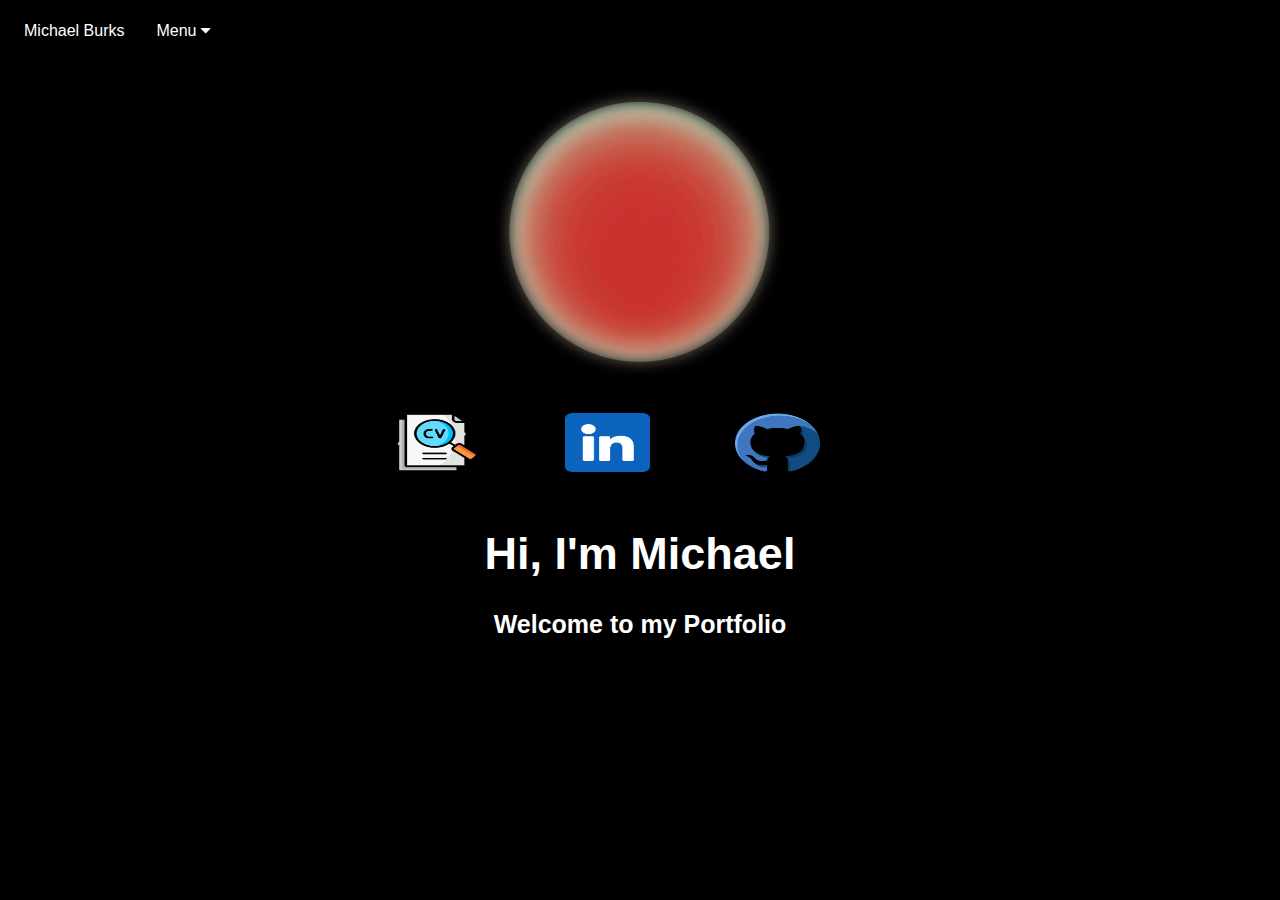
<file: index.html>
<!DOCTYPE html>
<html lang="en">
<head>
    <meta charset="UTF-8">
    <title>Michael Burks</title>
    <script src="script.js"></script>

    <link rel="icon" type="image/x-icon" href="favicon.ico">
    <meta name="viewport" content="width=device-width, initial-scale=1">
    <link rel="stylesheet" type="text/css" href="styles.css" />
    <link rel="stylesheet" href="https://cdnjs.cloudflare.com/ajax/libs/font-awesome/4.7.0/css/font-awesome.min.css">
    <style>
        body {
            background-color: rgb(0, 0, 0);
        }

        img#main-image {
            width: 100%;
            max-width: 600;
            height: auto;
        }

        .social-icons {
            display: flex; 
            justify-content: center; 
            margin-top: 10px; 
        }

        .social-icons img {
            width: 150px; 
            height: auto;
            margin: 0 10px;
        }

    </style>
    <script src=""></script>
</head>
<body>

<!-- nav bar -->
<div class="navbar">
    <a href="index.html">Michael Burks</a>
    <div class="dropdown">
        <button class="dropbtn">Menu 
            <i class="fa fa-caret-down"></i>
        </button>
        <div class="dropdown-content" style="float:right;">
            <a href="about.html">About</a>
            <a href="skills.html">Skills</a>
            <a href="projects.html">Projects</a>
            <a href="contact.html">Contact</a>
        </div>
    </div> 
</div>

<!-- flexbox -->
<div class="content-container">
    <img id="main-image" src="james.png" alt="James Turrell">
    <!-- transparent imgs -->
    <div class="social-icons">
        <a href="https://www.google.com" target="_blank" class="transparent-image"><img src="resume.png" alt="Transparent Image 1"></a>
        <a href="https://www.linkedin.com/in/michael-b-916711299/" target="_blank" class="transparent-image"><img src="linkedin.png" alt="LinkedIn"></a>
        <a href="https://github.com/mdburks" target="_blank" class="transparent-image"><img src="github.png" alt="GitHub"></a>
    </div>
    
    <h1>Hi, I'm Michael</h1>
    <h3>Welcome to my Portfolio</h3>
   
</body>
</html>
</file>
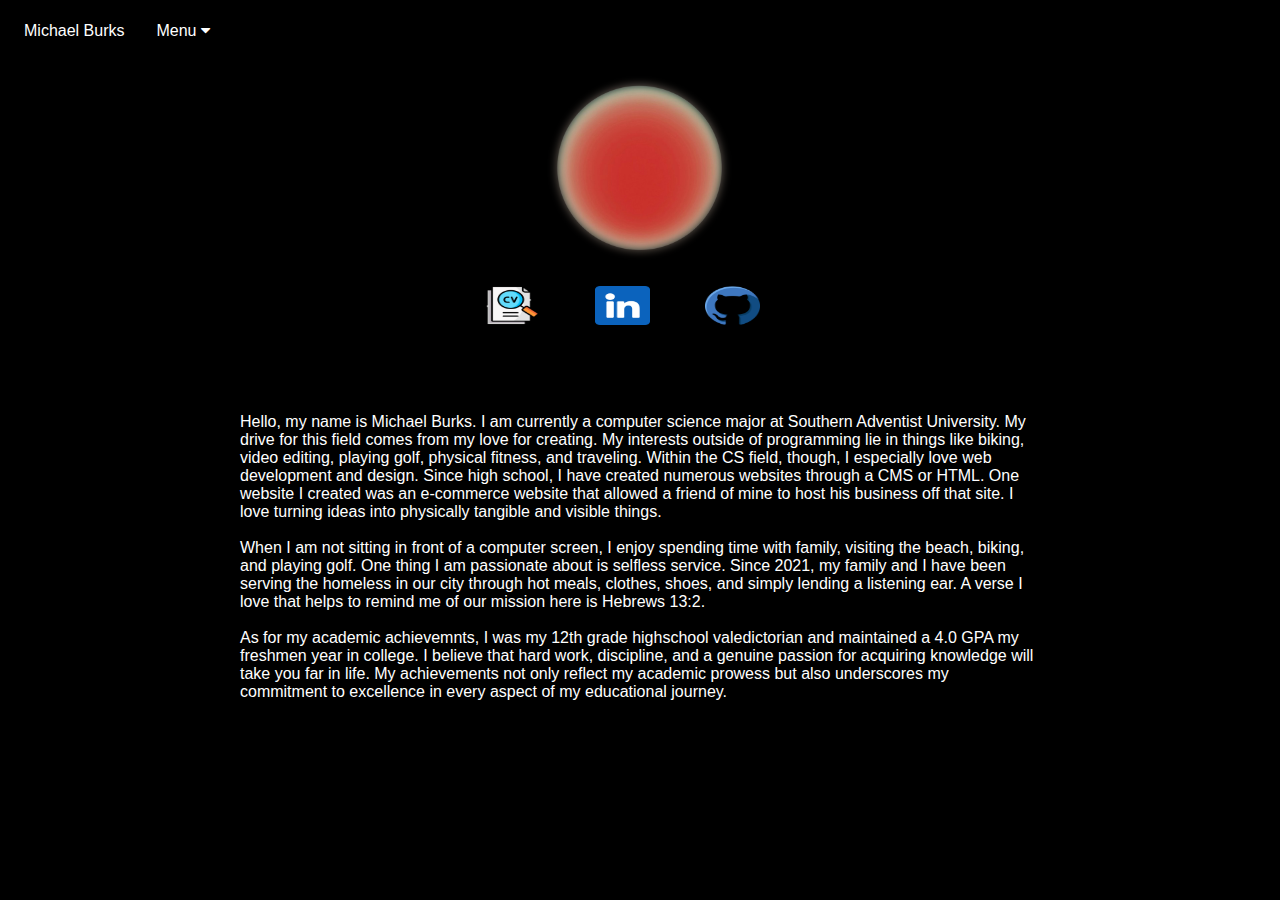
<file: about.html>
<!DOCTYPE html>
<html lang="en">
<head>
    <meta charset="UTF-8">
    <title>Michael Burks</title>
    <script src="script.js"></script>
    <meta name="viewport" content="width=device-width, initial-scale=1">
    <link rel="stylesheet" type="text/css" href="styles.css" />
    <link rel="stylesheet" href="https://cdnjs.cloudflare.com/ajax/libs/font-awesome/4.7.0/css/font-awesome.min.css">
    <style>
        body {
            background-color: rgb(0, 0, 0);
        }

        img#main-image {
            width: 100%;
            max-width: 400px;
            height: auto;
        }

        
        .social-icons {
            display: flex; 
            justify-content: center; 
            margin-top: 10px; 
        }

        .social-icons img {
            width: 90px; 
            height: auto;
            margin: 0 10px; 
        }

        .content-container {
        display: flex;
        flex-direction: column;
        align-items: center; 
        text-align: left; 
         }
    
        .content-container p {
        max-width: 800px; 
        margin: 0 auto; 
        }

    </style>
    <script src=""></script>
</head>
<body>

<!-- nav bar -->
<div class="navbar">
    <a href="index.html">Michael Burks</a>
    <div class="dropdown">
        <button class="dropbtn">Menu 
            <i class="fa fa-caret-down"></i>
        </button>
        <div class="dropdown-content" style="float:right;">
            <a href="about.html">About</a>
            <a href="skills.html">Skills</a>
            <a href="projects.html">Projects</a>
            <a href="contact.html">Contact</a>
        </div>
    </div> 
</div>

<!-- flexbox -->
<div class="content-container">
    <img id="main-image" src="james.png" alt="James Turrell">
    <!-- transparent imgs -->
    <div class="social-icons">
        <a href="https://www.google.com" target="_blank" class="transparent-image"><img src="resume.png" alt="Transparent Image 1"></a>
        <a href="https://www.linkedin.com/in/michael-b-916711299/" target="_blank" class="transparent-image"><img src="linkedin.png" alt="LinkedIn"></a>
        <a href="https://github.com/mdburks" target="_blank" class="transparent-image"><img src="github.png" alt="GitHub"></a>
    </div>
    <br>
    <br>
    <br>
    <br>
    <p>
      
        Hello, my name is Michael Burks. I am currently a computer science
        major at Southern Adventist University. My drive for this field comes
        from my love for creating. My interests outside of programming lie in things like
        biking, video editing, playing golf, physical fitness, and traveling.
        Within the CS field, though, I especially love web development and design.
        Since high school, I have created numerous websites through a CMS
        or HTML. One website I created was an e-commerce website that allowed
        a friend of mine to host his business off that site. I love turning ideas
        into physically tangible and visible things. 
        <br>
        <br>
        
        When I am not sitting in front of a computer screen, I enjoy spending
        time with family, visiting the beach, biking, and playing golf. One thing
        I am passionate about is selfless service. Since 2021, my family and I
        have been serving the homeless in our city through hot meals, clothes,
        shoes, and simply lending a listening ear. A verse I love that helps to
        remind me of our mission here is Hebrews 13:2.
        <br>
        <br>
        As for my academic achievemnts, I was my 12th grade highschool valedictorian
        and maintained a 4.0 GPA my freshmen year in college. I believe that hard work, 
        discipline, and a genuine passion for acquiring knowledge will take you far in life. 
        My achievements not only reflect my academic prowess but also underscores my commitment 
        to excellence in every aspect of my educational journey. 
    </p>
</div>

</body>
</html>
</file>
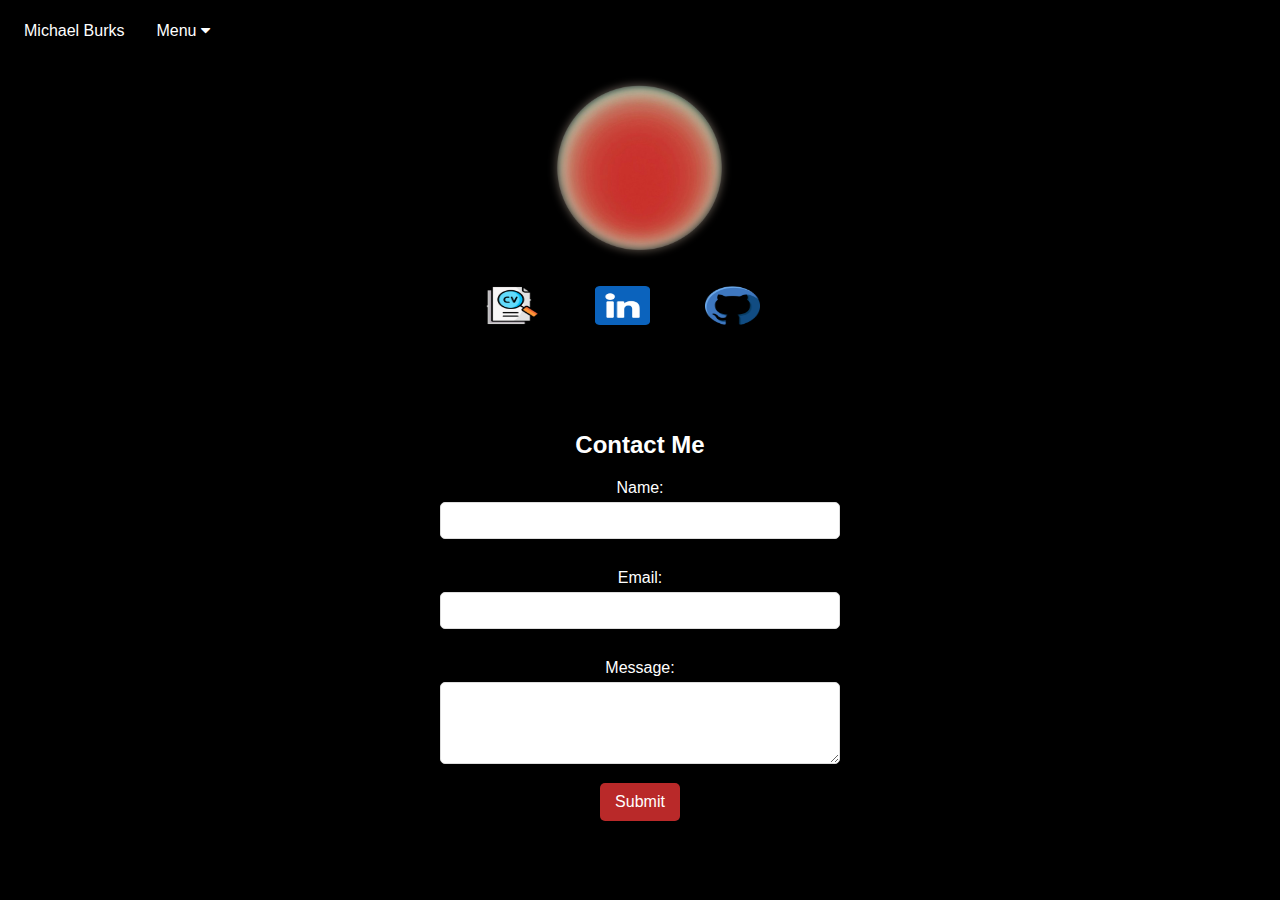
<file: contact.html>
<!DOCTYPE html>
<html lang="en">

<head>
    <meta charset="UTF-8">
    <title>Michael Burks</title>
    <script src="script.js"></script>
    <meta name="viewport" content="width=device-width, initial-scale=1">
    <link rel="stylesheet" type="text/css" href="styles.css" />
    <link rel="stylesheet" href="https://cdnjs.cloudflare.com/ajax/libs/font-awesome/4.7.0/css/font-awesome.min.css">

    <style>
        body {
            background-color: rgb(0, 0, 0);
        }

        img#main-image {
            width: 100%;
            max-width: 400px;
            height: auto;
        }

        /* Style for the LinkedIn, Resume, and GitHub images */
        .social-icons {
            display: flex;
            justify-content: center;
            margin-top: 10px;
        }

        .social-icons img {
            width: 90px;
            height: auto;
            margin: 0 10px;
        }
    </style>

    <script src=""></script>
</head>

<body>

    <!-- Navigation Bar -->
    <div class="navbar">
        <a href="index.html">Michael Burks</a>
        <div class="dropdown">
            <button class="dropbtn">Menu
                <i class="fa fa-caret-down"></i>
            </button>
            <div class="dropdown-content" style="float:right;">
                <a href="about.html">About</a>
                <a href="skills.html">Skills</a>
                <a href="projects.html">Projects</a>
                <a href="contact.html">Contact</a>
            </div>
        </div>
    </div>

    <!-- Content Container with Flexbox -->
    <div class="content-container">
        <img id="main-image" src="james.png" alt="James Turrell">

        <!-- Transparent images with links -->
        <div class="social-icons">
            <a href="https://www.google.com" target="_blank" class="transparent-image"><img src="resume.png" alt="Transparent Image 1"></a>
            <a href="https://www.linkedin.com/in/michael-b-916711299/" target="_blank" class="transparent-image"><img src="linkedin.png" alt="LinkedIn"></a>
            <a href="https://github.com/mdburks" target="_blank" class="transparent-image"><img src="github.png" alt="GitHub"></a>
        </div>

        <!-- Contact Form -->
        <div class="contact-form">
            <h2>Contact Me</h2>
            <form action="#" method="post">
                <label for="name">Name:</label>
                <input type="text" id="name" name="name" required>

                <label for="email">Email:</label>
                <input type="email" id="email" name="email" required>

                <label for="message">Message:</label>
                <textarea id="message" name="message" rows="4" required></textarea>

                <button type="submit">Submit</button>
            </form>
        </div>

    </div>

</body>

</html>
</file>
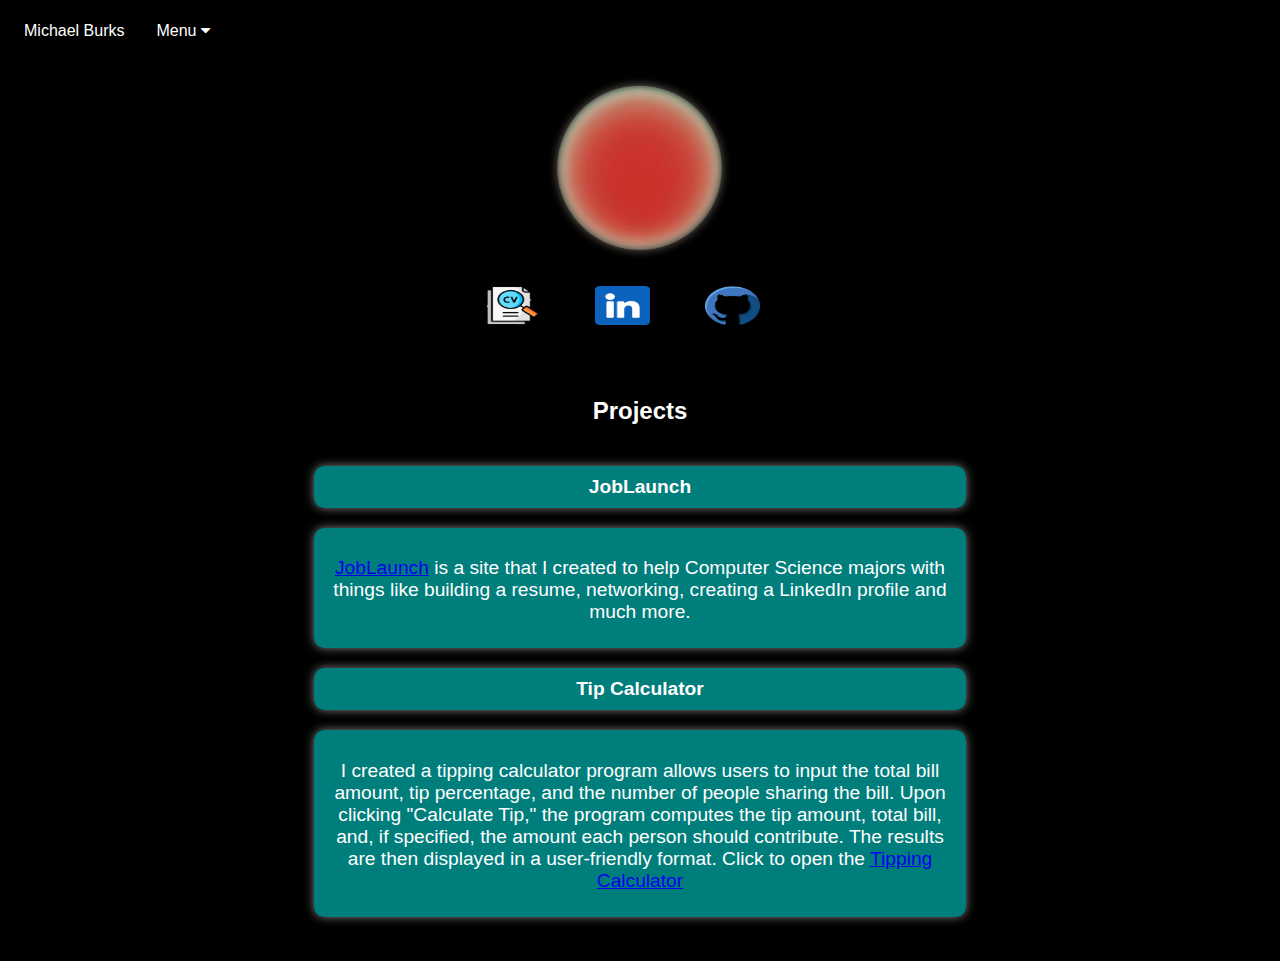
<file: projects.html>
<!DOCTYPE html>
<html lang="en">
<head>
    <meta charset="UTF-8">
    <title>Michael Burks</title>
    <script src="script.js"></script>
    <meta name="viewport" content="width=device-width, initial-scale=1">
    <link rel="stylesheet" type="text/css" href="styles.css" />
    <link rel="stylesheet" href="https://cdnjs.cloudflare.com/ajax/libs/font-awesome/4.7.0/css/font-awesome.min.css">
    <style>
        body {
            background-color: rgb(0, 0, 0);
        }

        img#main-image {
            width: 100%;
            max-width: 400px;
            height: auto;
        }

        .social-icons {
            display: flex; 
            justify-content: center; 
            margin-top: 10px; 
        }

        .social-icons img {
            width: 90px; 
            height: auto;
            margin: 0 10px; 
        }

        .content-container {
            display: flex;
            flex-direction: column;
            align-items: center;
            justify-content: center;
            text-align: center;
        }

        .projects-list {
            list-style: none;
            padding: 0;
            display: flex;
            flex-direction: column;
            align-items: center;
        }

        .projects-list li {
            font-size: 1.2em;
            font-weight: bold;
            margin-bottom: 20px;
            background-color: #009c99ce;
            padding: 10px;
            border-radius: 10px;
            color: #fff;
            width: 50%; 
            box-shadow: 0 0 10px rgba(255, 255, 255, 0.5);
            transition: background-color 0.3s ease;
        }

        .projects-list li:hover {
            background-color: rgb(185, 41, 41);
        }
    
    </style>
    <script src=""></script>
</head>
<body>

<!-- nav bar -->
<div class="navbar">
    <a href="index.html">Michael Burks</a>
    <div class="dropdown">
        <button class="dropbtn">Menu 
            <i class="fa fa-caret-down"></i>
        </button>
        <div class="dropdown-content" style="float:right;">
            <a href="about.html">About</a>
            <a href="skills.html">Skills</a>
            <a href="projects.html">Projects</a>
            <a href="contact.html">Contact</a>
        </div>
    </div> 
</div>

<!--  flexbox -->
<div class="content-container">
    <img id="main-image" src="james.png" alt="James Turrell">
    <!-- Transparent imgs -->
    <div class="social-icons">
        <a href="blank" target="_blank" class="transparent-image"><img src="resume.png" alt="Transparent Image 1"></a>
        <a href="https://www.linkedin.com/in/michael-b-916711299/" target="_blank" class="transparent-image"><img src="linkedin.png" alt="LinkedIn"></a>
        <a href="https://github.com/mdburks" target="_blank" class="transparent-image"><img src="github.png" alt="GitHub"></a>
    </div>
    <br>
    <br>
    <h2>Projects</h2>
<ul class="projects-list">
    <li>JobLaunch</li>
    <li>
        <p>
            <a href="https://www.joblaunching.com/" target="_blank">JobLaunch</a> is a site that I created 
            to help Computer Science majors with things like building a resume, networking, creating a LinkedIn 
            profile and much more. 
        </p>
    </li>
    <li>Tip Calculator</li>
    <li>
        <p>
            I created a tipping calculator program allows users to input the total bill amount, tip percentage, 
            and the number of people sharing the bill. Upon clicking "Calculate Tip," the program computes 
            the tip amount, total bill, and, if specified, the amount each person should contribute. The 
            results are then displayed in a user-friendly format. Click to open the <a href="tipcalculator.html" target="_blank">Tipping Calculator</a>
        </p>
    </li>
</ul>

</body>
</html>
</file>
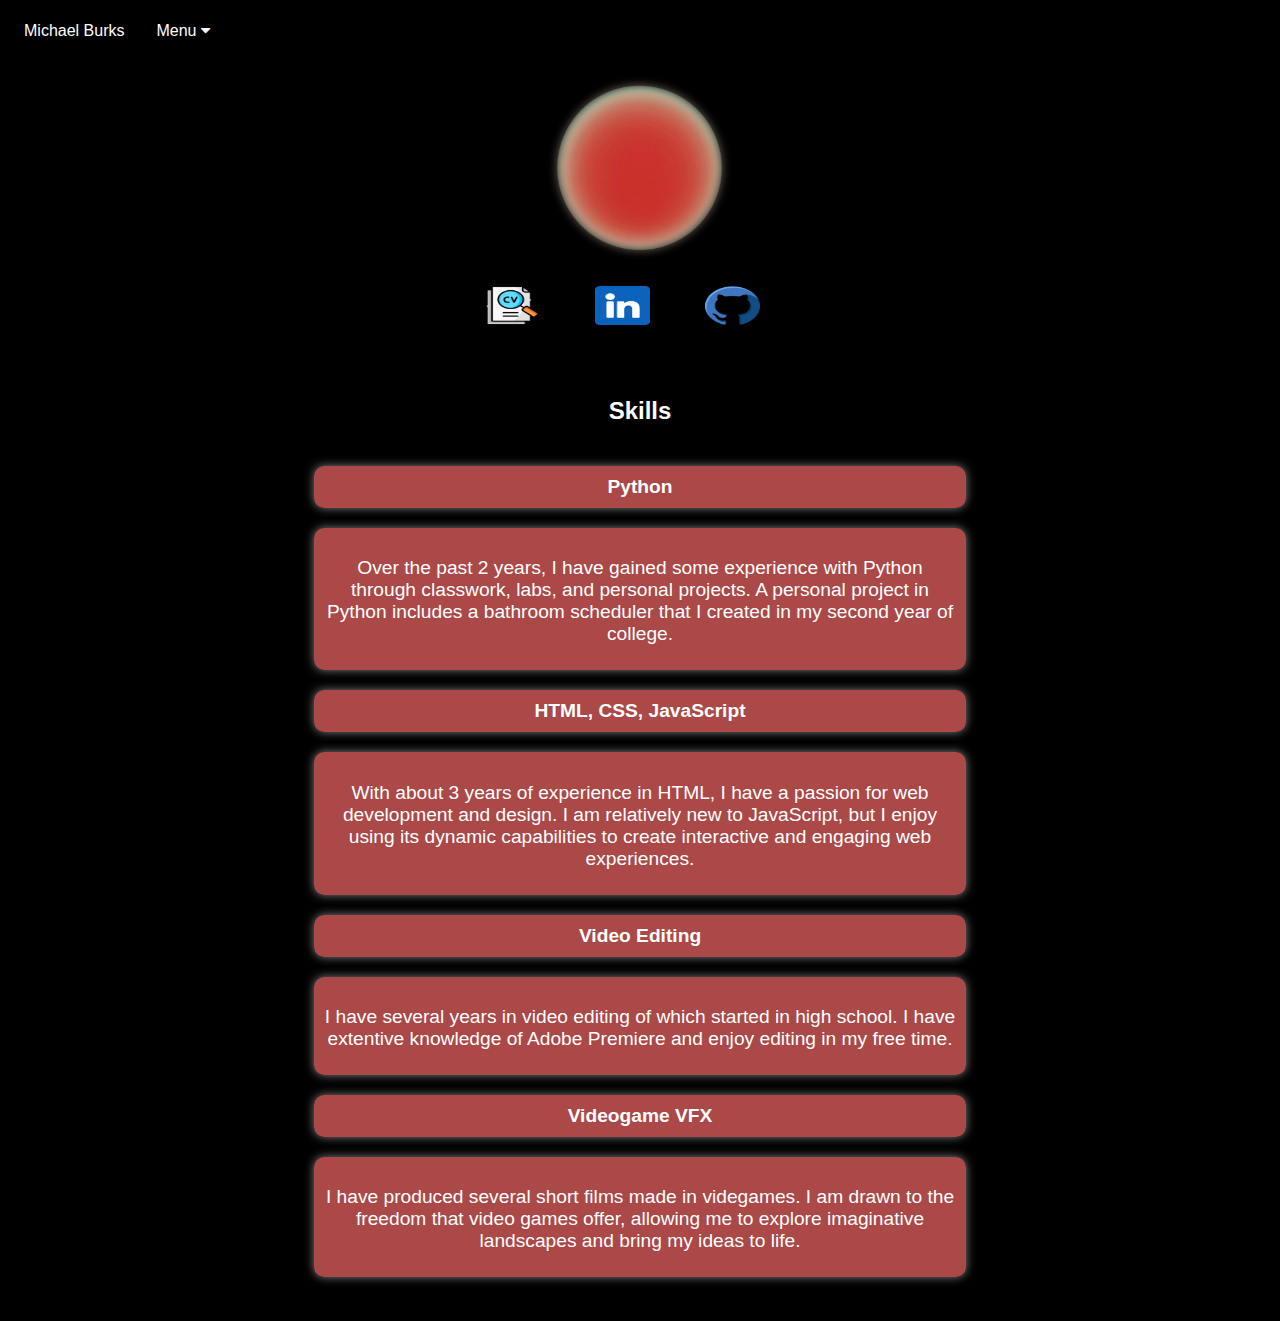
<file: skills.html>
<!DOCTYPE html>
<html lang="en">
<head>
    <meta charset="UTF-8">
    <title>Michael Burks</title>
    <script src="script.js"></script>
    <meta name="viewport" content="width=device-width, initial-scale=1">
    <link rel="stylesheet" type="text/css" href="styles.css" />
    <link rel="stylesheet" href="https://cdnjs.cloudflare.com/ajax/libs/font-awesome/4.7.0/css/font-awesome.min.css">
    <style>
        body {
            background-color: rgb(0, 0, 0);
        }

        img#main-image {
            width: 100%;
            max-width: 400px;
            height: auto;
        }

        .social-icons {
            display: flex; 
            justify-content: center; 
            margin-top: 10px; 
        }

        .social-icons img {
            width: 90px; 
            height: auto;
            margin: 0 10px; 
        }
        
        .content-container {
            display: flex;
            flex-direction: column;
            align-items: center;
            justify-content: center;
            text-align: center;
        }

        .skills-list {
            list-style: none;
            padding: 0;
            display: flex;
            flex-direction: column;
            align-items: center;
        }

        .skills-list li {
            font-size: 1.2em;
            font-weight: bold;
            margin-bottom: 20px;
            background-color: rgba(240, 101, 101, 0.714);
            padding: 10px;
            border-radius: 10px;
            color: #fff;
            width: 50%; 
            box-shadow: 0 0 10px rgba(255, 255, 255, 0.5);
            transition: background-color 0.3s ease;
        }

        .skills-list li:hover {
            background-color: rgb(185, 41, 41);
        }

        .skills-list li p {
            color: #ffffff;
        }

        .skills-list li:not(:last-child) {
            margin-bottom: 15px;
        }

    </style>
    <script src=""></script>
</head>
<body>

<!-- nav bar -->
<div class="navbar">
    <a href="index.html">Michael Burks</a>
    <div class="dropdown">
        <button class="dropbtn">Menu 
            <i class="fa fa-caret-down"></i>
        </button>
        <div class="dropdown-content" style="float:right;">
            <a href="about.html">About</a>
            <a href="skills.html">Skills</a>
            <a href="projects.html">Projects</a>
            <a href="contact.html">Contact</a>
        </div>
    </div> 
</div>

<!-- flexbox -->
<div class="content-container">
    <img id="main-image" src="james.png" alt="James Turrell">
    <!-- Transparent imgs -->
    <div class="social-icons">
        <a href="https://www.google.com" target="_blank" class="transparent-image"><img src="resume.png" alt="Transparent Image 1"></a>
        <a href="https://www.linkedin.com/in/michael-b-916711299/" target="_blank" class="transparent-image"><img src="linkedin.png" alt="LinkedIn"></a>
        <a href="https://github.com/mdburks" target="_blank" class="transparent-image"><img src="github.png" alt="GitHub"></a>
    </div>
    <br>
    <br>
    <h2>Skills</h2>
<ul class="skills-list">
    <li>Python</li>
    <li>
        <p>Over the past 2 years, I have gained some experience with Python through 
            classwork, labs, and personal projects. A personal project in Python
            includes a bathroom scheduler that I created in my second year of college.
        </p>
    </li>
    <li>HTML, CSS, JavaScript</li>
    <li>
        <p>With about 3 years of experience in HTML, I have a passion for web development
            and design. I am relatively new to JavaScript, but I enjoy using its dynamic
            capabilities to create interactive and engaging web experiences.
        </p>
    </li>
    <li>Video Editing</li>
       <li> 
        <p>I have several years in video editing of which started in high school. I have
            extentive knowledge of Adobe Premiere and enjoy editing in my free time.
        </p>
    </li>
    <li>Videogame VFX</li>
       <li> 
        <p>
            I have produced several short films made in videgames. I am drawn to the
            freedom that video games offer, allowing me to explore imaginative 
            landscapes and bring my ideas to life.
        </p>
    </li>

</ul>

</body>
</html>
</file>
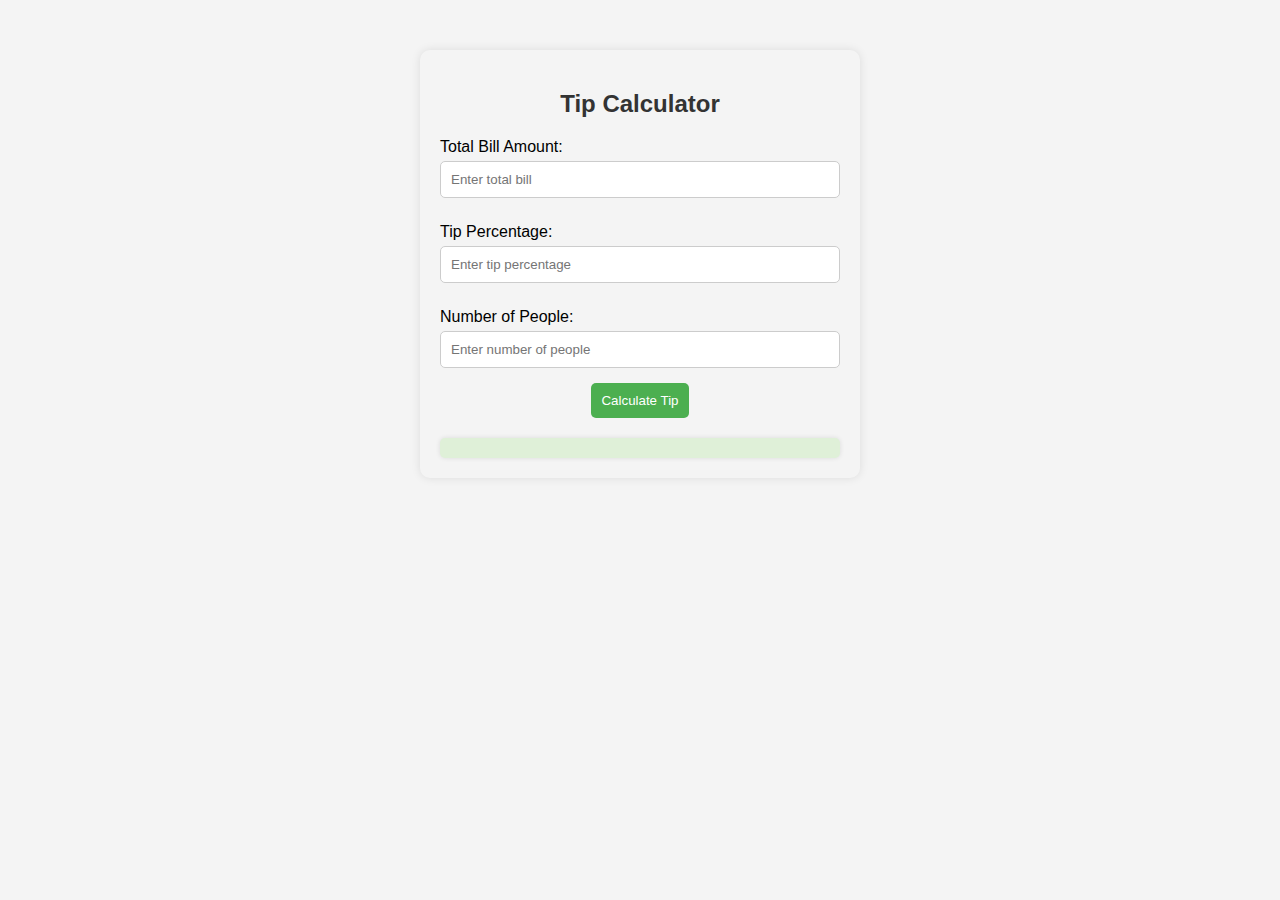
<file: tipcalculator.html>
<!DOCTYPE html>
<html lang="en">
<head>
  <meta charset="UTF-8">
  <meta name="viewport" content="width=device-width, initial-scale=1.0">
  <title>Tip Calculator</title>
  <style>
    
    body {
  font-family: 'Arial', sans-serif;
  text-align: center;
  margin: 50px auto;
  max-width: 400px;
  background-color: #f4f4f4;
  padding: 20px;
  border-radius: 10px;
  box-shadow: 0 0 10px rgba(0, 0, 0, 0.1);}

h2 {
  color: #333;
}


label {
  display: block;
  margin-top: 10px;
  text-align: left;}

input {
  width: 100%;
  padding: 10px;
  margin-top: 5px;
  margin-bottom: 15px;
  box-sizing: border-box;
  border: 1px solid #ccc;
  border-radius: 5px;
}

button {
  padding: 10px;
  background-color: #4CAF50;
  color: white;
  border: none;
  border-radius: 5px;
  cursor: pointer;
}

button:hover {
  background-color: #45a049;
}

#result {
  margin-top: 20px;
  font-weight: bold;
  background-color: #dff0d8;
  padding: 10px;
  border-radius: 5px;
  box-shadow: 0 0 5px rgba(0, 0, 0, 0.1);}


  </style>
</head>
<body>

  <h2>Tip Calculator</h2>

  <label for="totalBill">Total Bill Amount:</label>
  <input type="number" id="totalBill" placeholder="Enter total bill">

  <label for="tipPercentage">Tip Percentage:</label>
  <input type="number" id="tipPercentage" placeholder="Enter tip percentage">

  <label for="split">Number of People:</label>
  <input type="number" id="split" placeholder="Enter number of people">

  <button onclick="calculateTip()">Calculate Tip</button>

  <div id="result"></div>

  <script>
    function calculateTip() { 
      var totalBill = parseFloat(document.getElementById('totalBill').value);
      var tipPercentage = parseFloat(document.getElementById('tipPercentage').value);
      var split = parseInt(document.getElementById('split').value);

      // input is valid or not
      if (isNaN(totalBill) || isNaN(tipPercentage) || isNaN(split) || totalBill <= 0 || tipPercentage < 0 || split <= 0) {
        alert("Please enter valid values.");
        return;
      }

      // calculate tip and total amount
      var tipAmount = (totalBill * tipPercentage) / 100;
      var totalAmount = totalBill + tipAmount;
      
      var amountPerPerson = split > 0 ? totalAmount / split : totalAmount;

      // result
      var resultMessage = "Tip Amount: $" + tipAmount.toFixed(2) + "<br>";
      resultMessage += "Total Bill: $" + totalAmount.toFixed(2);

      if (split > 0) {
        resultMessage += "<br>Amount Per Person: $" + amountPerPerson.toFixed(2);
      }

      document.getElementById('result').innerHTML = resultMessage;
    }
  </script>

</body>
</html>
</file>
<file: styles.css>
/* general  */
body {
    font-family: Verdana, Geneva, Tahoma, sans-serif;
    color: #fff;
    background-color: #000;
}

h2 {
    text-align: center;
}

/* header  */
h1 {
    font-size: 45px;
    text-align: center;
}

h3 {
    font-size: 25px;
    text-align: center;
}

/* list  */
li {
    text-align: center;
}

/* centering  */
.center {
    display: flex;
    justify-content: center;
    align-items: center;
}

/* image  */
img {
    max-width: 50%;
    max-height: 70%;
    display: block;
    margin: auto;
}

/* navigation  */
.navbar {
    overflow: hidden;
}

.navbar a {
    float: left;
    font-size: 16px;
    color: #fff;
    text-align: center;
    padding: 14px 16px;
    text-decoration: none;
}

/* dropdown  */
.dropdown {
    float: none;
    overflow: hidden;
    display: inline-block;
}

.dropdown .dropbtn {
    font-size: 16px;
    border: none;
    outline: none;
    color: #fff;
    padding: 14px 16px;
    background-color: inherit;
    font-family: inherit;
    margin: 0;
}

/* hover  */
.navbar a:hover, .dropdown:hover .dropbtn {
    background-color: rgb(185, 41, 41);
}

/* dropdown  */
.dropdown-content {
    display: none;
    position: absolute;
    background-color: #f9f9f9;
    min-width: 160px;
    box-shadow: 0 8px 16px 0 rgba(0, 0, 0, 0.2);
    z-index: 1;
}

.dropdown-content a {
    color: #000;
    padding: 12px 16px;
    text-decoration: none;
    display: block;
    text-align: left;
}

.dropdown-content a:hover {
    background-color: #ddd;
}

.dropdown:hover .dropdown-content {
    display: block;
}

/* box  */
.boxes-container {
    display: flex;
    justify-content: space-around;
    margin-top: 20px;
}

.box {
    width: 200px;
    height: 100px;
    background-color: #6F4E37;
    color: #fff;
    text-align: center;
    line-height: 100px;
    cursor: pointer;
    transition: background-color 0.3s ease;
    border-radius: 10px;
    box-shadow: 0 0 10px rgba(255, 255, 255, 0.5);
}

.box:hover {
    background-color: rgb(185, 41, 41);
}

/* background  */
body {
    background-color: rgb(0, 0, 0);
}

/* skills list  */
.skills-list {
    list-style: none;
    padding: 0;
}

.skills-list li {
    font-size: 1.2em;
    font-weight: bold;
    margin-bottom: 20px;
}

.skills-list li p {
    margin-bottom: 15px;
    font-weight: normal;
}

/* projects list  */
.projects-list {
    list-style: none;
    padding: 0;
}

.projects-list li {
    font-size: 1.2em;
    font-weight: bold;
    margin-bottom: 20px;
}

.projects-list li p {
    margin-bottom: 15px;
    font-weight: normal;
}

/* contact form  */
.contact-form {
    margin-top: 50px;
    text-align: center;
    border-radius: 10px;
    padding: 20px;
}

.contact-form h2 {
    color: #fff;
}

.contact-form form {
    max-width: 400px;
    margin: 0 auto;
}

.contact-form label {
    display: block;
    margin-top: 15px;
    color: #fff;
}

.contact-form input,
.contact-form textarea {
    width: 100%;
    padding: 10px;
    margin-top: 5px;
    margin-bottom: 15px;
    box-sizing: border-box;
    border: 1px solid #ddd;
    border-radius: 5px;
}

.contact-form button {
    background-color: rgb(185, 41, 41);
    color: #fff;
    padding: 10px 15px;
    border: none;
    cursor: pointer;
    font-size: 16px;
    border-radius: 5px;
}

.contact-form button:hover {
    background-color: #45a049;
}

/* skill list item  */
.skills-list {
    list-style-type: none;
    padding: 0;
}

.skills-list li {
    background-color: rgba(240, 101, 101, 0.714);
    margin: 5px 0;
    padding: 10px;
    border-radius: 10px;
}

.skills-list li p {
    color: #ffffff;
}

.skills-list li:not(:last-child) {
    margin-bottom: 15px;
}


.skills-list {
    list-style-type: none;
    padding: 0;
}

/* project list */
.projects-list li {
    background-color: #6F4E37;;
    margin: 5px 0;
    padding: 10px;
    border-radius: 10px;
}

.projects-list li p {
    color: #ffffff;
}

.projects-list li:not(:last-child) {
    margin-bottom: 15px;
}
</file>
